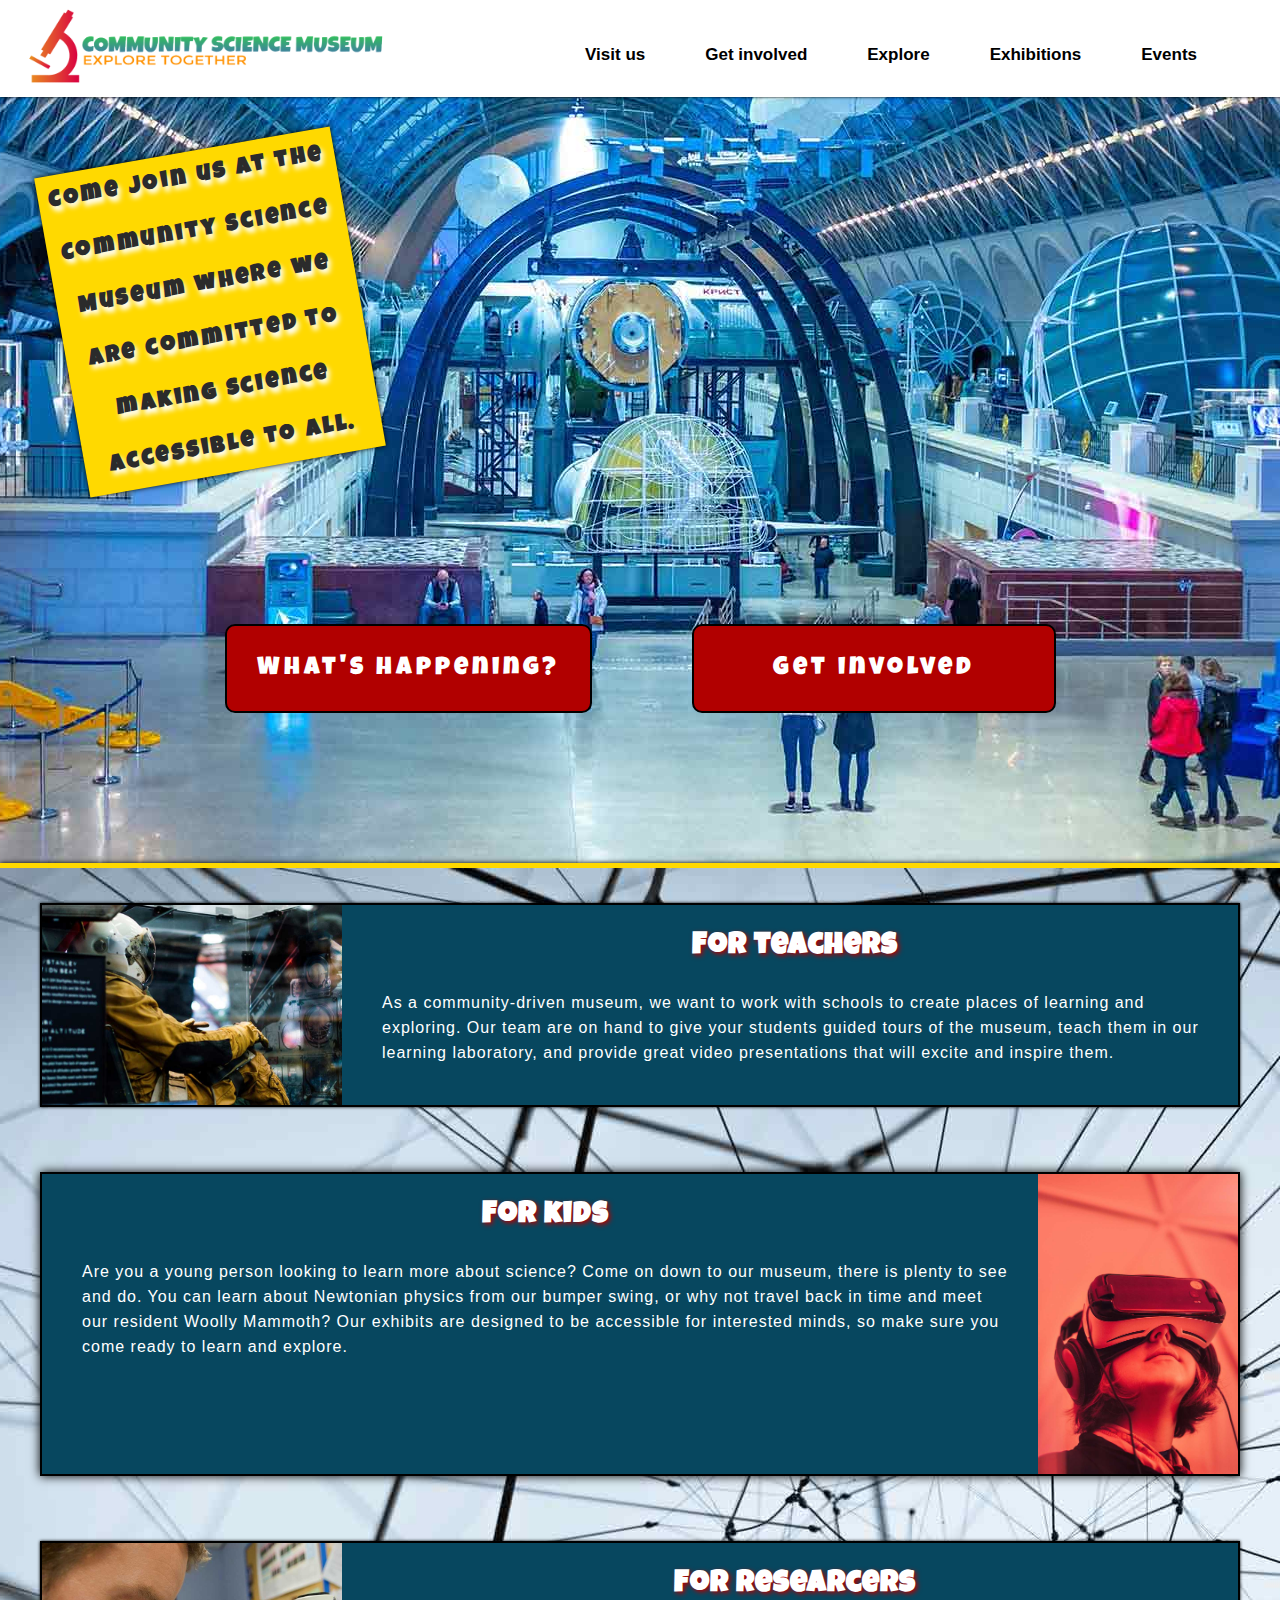
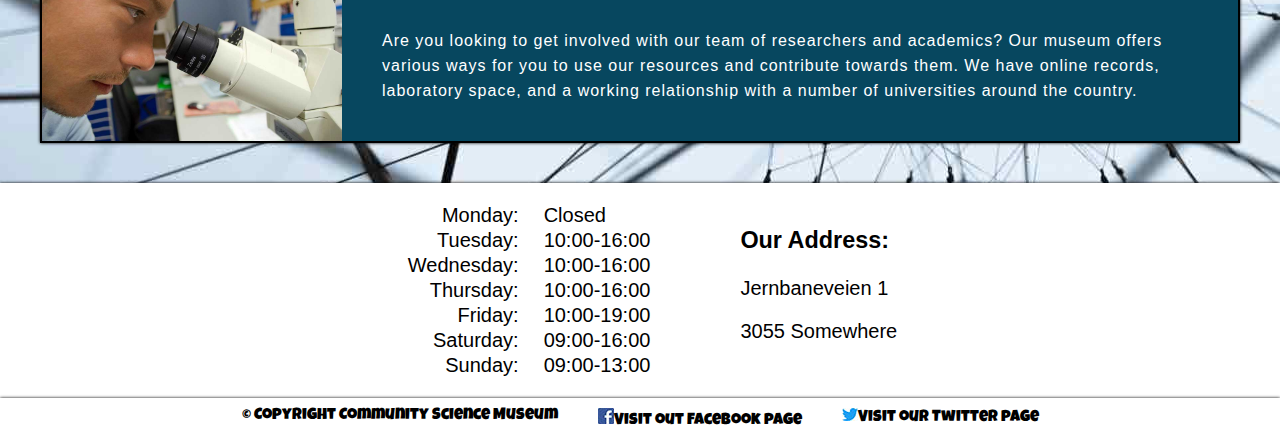
<file: index.html>
<!DOCTYPE html>
<html lang="en">
  <head>
    <meta charset="UTF-8">
    <meta name="description" content="Come join us at the Community Science Museum where we are committed to making science accessible to all.">
    <meta name="viewport" content="width=device-width, initial-scale=1.0">
    <link rel="preconnect" href="https://fonts.googleapis.com">
    <link rel="preconnect" href="https://fonts.gstatic.com" crossorigin>
    <link href="https://fonts.googleapis.com/css2?family=Luckiest+Guy&display=swap" rel="stylesheet">
    <link href="css/style.css" rel="stylesheet">
    <title>Community Science Museum | Home</title>
  </head>
  <body class="indexonly">
    <header>
      <a href="index.html"><img src="images/logo.png" alt="Museum Logo" class="logo"></a>
      <input type="checkbox" id="menu-checkbox">
      <label for="menu-checkbox" class="labelcheck"><img src="images/burger.png" alt="Navigation Menu" class="burgermenu">B</label>
      <nav>
        <ul>
          <li class="line"><a href="events.html" class="nav-button">Events</a></li>
          <li class="line"><a href="exhibitions.html" class="nav-button">Exhibitions</a></li>
          <li class="line"><a href="explore.html" class="nav-button">Explore</a></li>
          <li class="line"><a href="involved.html" class="nav-button">Get involved</a></li>
          <li><a href="visit.html" class="nav-button">Visit us</a></li>
        </ul>
      </nav>
    </header>
    <main>
      <h1 class="h1index">Come join us at the Community Science Museum where we are committed to making science accessible to all.</h1>
      <div class="ctaindex">
        <a href="events.html" class="cta-button">What's happening?</a>
        <a href="involved.html" class="cta-button">Get involved</a>
      </div>
      <div class="indexlinks">
        <a href="explore.html#teacherid" class="indexanchor">
          <div class="indexboxes">
            <img src="images/forteachers.jpg" alt="Astrounaut simulator">
            <div class="indexctatext">
              <h2>For teachers</h2>
              <p>
                As a community-driven museum, we want to work with schools to create places of learning and exploring. Our team are on hand to give your
                students guided tours of the museum, teach them in our learning laboratory, and provide great video presentations that will excite and inspire
                them.
              </p>
            </div>
          </div>
        </a>
        <a href="explore.html#kidsid" class="indexanchor">
          <div class="kids">
            <div class="indexctatext">
              <h2>For kids</h2>
              <p>
                Are you a young person looking to learn more about science? Come on down to our museum, there is plenty to see and do. You can learn about
                Newtonian physics from our bumper swing, or why not travel back in time and meet our resident Woolly Mammoth? Our exhibits are designed to be
                accessible for interested minds, so make sure you come ready to learn and explore.
              </p>
            </div>
            <img src="images/forkids.jpg" alt="Kid experiencing virtual reality">
          </div>
        </a>
        <a href="explore.html#researcherid" class="indexanchor">
          <div class="indexboxes">
            <img src="images/forresearchers.jpg" alt="Man looking through a microscope">
            <div class="indexctatext">
              <h2>For researcers</h2>
              <p>
                Are you looking to get involved with our team of researchers and academics? Our museum offers various ways for you to use our resources and
                contribute towards them. We have online records, laboratory space, and a working relationship with a number of universities around the country.
              </p>
            </div>
          </div>
        </a>
      </div>
    </main>
    <footer>
      <div class="contact">
        <div class="openinghours">
          <ul class="days" title="openinghours">
            <li>Monday:</li>
            <li>Tuesday:</li>
            <li>Wednesday:</li>
            <li>Thursday:</li>
            <li>Friday:</li>
            <li>Saturday:</li>
            <li>Sunday:</li>
          </ul>
          <ul class="hours">
            <li>Closed</li>
            <li>10:00-16:00</li>
            <li>10:00-16:00</li>
            <li>10:00-16:00</li>
            <li>10:00-19:00</li>
            <li>09:00-16:00</li>
            <li>09:00-13:00</li>
          </ul>
        </div>
        <div class="address">
          <h3>Our Address:</h3>
          <p>Jernbaneveien 1</p>
          <p>3055 Somewhere</p>
        </div>
      </div>
      <div class="facetweet">
        &copy; Copyright Community Science Museum
        <a href="http://www.facebook.com" class="footerlink"><img src="/images/facebook-logo.jpg" alt="Facebook logo">Visit out Facebook page</a>
        <a href="http://www.twitter.com" class="footerlink"><img src="/images/twitter-logo.jpg" alt="Twitter logo">Visit our Twitter page</a>
      </div>
    </footer>
  </body>
</html>
</file>
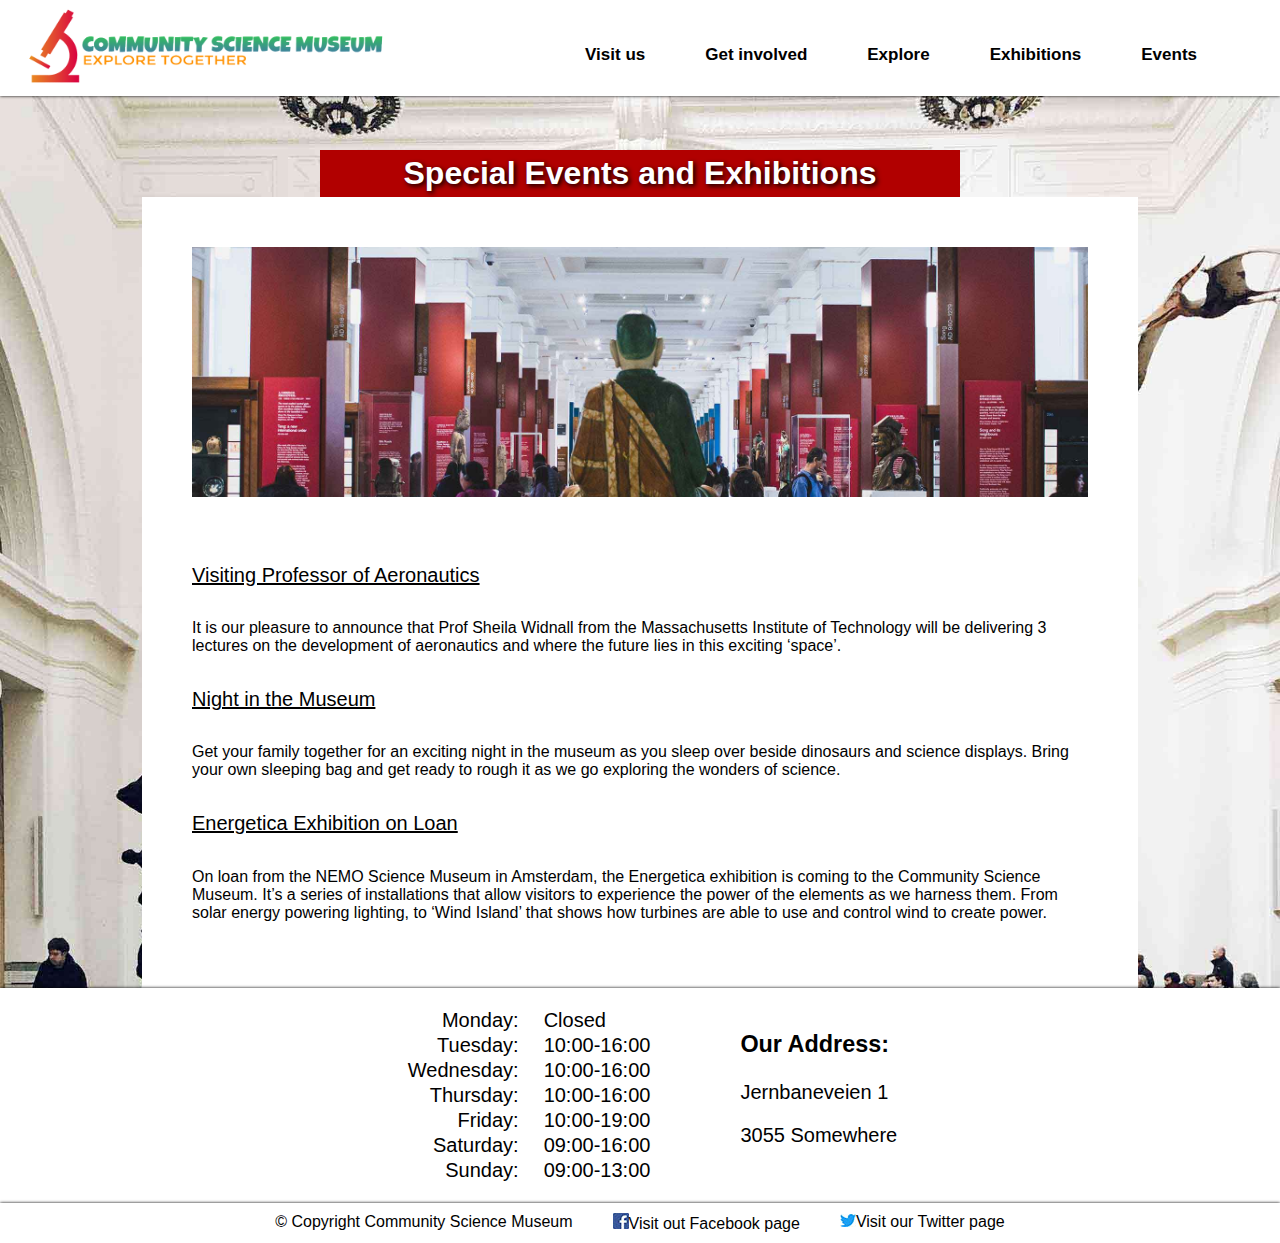
<file: events.html>
<!DOCTYPE html>
<html lang="en">
  <head>
    <meta charset="UTF-8">
    <meta name="description" content="Find events and exhibitions for you at Community Science Museum">
    <meta name="viewport" content="width=device-width, initial-scale=1.0">
    <link rel="preconnect" href="https://fonts.googleapis.com">
    <link rel="preconnect" href="https://fonts.gstatic.com" crossorigin>
    <link href="https://fonts.googleapis.com/css2?family=Bebas+Neue&display=swap" rel="stylesheet">
    <link href="css/style.css" rel="stylesheet">
    <title>Community Science Museum | Events and Exhibitions</title>
  </head>
  <body class="eventsbackground">
    <header>
      <a href="index.html"><img src="images/logo.png" alt="Museum Logo" class="logo"></a>
      <input type="checkbox" id="menu-checkbox">
      <label for="menu-checkbox" class="labelcheck"><img src="images/burger.png" alt="Navigation Menu" class="burgermenu">B</label>
      <nav>
        <ul>
          <li class="line"><a href="events.html" class="nav-button">Events</a></li>
          <li class="line"><a href="exhibitions.html" class="nav-button">Exhibitions</a></li>
          <li class="line"><a href="explore.html" class="nav-button">Explore</a></li>
          <li class="line"><a href="involved.html" class="nav-button">Get involved</a></li>
          <li><a href="visit.html" class="nav-button">Visit us</a></li>
        </ul>
      </nav>
    </header>
    <main>
      <h1 class="h1red">Special Events and Exhibitions</h1>
      <section class="events">
        <img src="/images/events.jpg" alt="Exhibitionroom full of people and a statue">
        <h2>Visiting Professor of Aeronautics</h2>
        <h3>
          It is our pleasure to announce that Prof Sheila Widnall from the Massachusetts Institute of Technology will be delivering 3 lectures on the
          development of aeronautics and where the future lies in this exciting ‘space’.
        </h3>
        <h2>Night in the Museum</h2>
        <h3>
          Get your family together for an exciting night in the museum as you sleep over beside dinosaurs and science displays. Bring your own sleeping bag and
          get ready to rough it as we go exploring the wonders of science.
        </h3>
        <h2>Energetica Exhibition on Loan</h2>
        <h3>
          On loan from the NEMO Science Museum in Amsterdam, the Energetica exhibition is coming to the Community Science Museum. It’s a series of installations
          that allow visitors to experience the power of the elements as we harness them. From solar energy powering lighting, to ‘Wind Island’ that shows how
          turbines are able to use and control wind to create power.
        </h3>
      </section>
    </main>
    <footer>
      <div class="contact">
        <div class="openinghours">
          <ul class="days" title="openinghours">
            <li>Monday:</li>
            <li>Tuesday:</li>
            <li>Wednesday:</li>
            <li>Thursday:</li>
            <li>Friday:</li>
            <li>Saturday:</li>
            <li>Sunday:</li>
          </ul>
          <ul class="hours">
            <li>Closed</li>
            <li>10:00-16:00</li>
            <li>10:00-16:00</li>
            <li>10:00-16:00</li>
            <li>10:00-19:00</li>
            <li>09:00-16:00</li>
            <li>09:00-13:00</li>
          </ul>
        </div>
        <div class="address">
          <h3>Our Address:</h3>
          <p>Jernbaneveien 1</p>
          <p>3055 Somewhere</p>
        </div>
      </div>
      <div class="facetweet">
        &copy; Copyright Community Science Museum
        <a href="http://www.facebook.com" class="footerlink"><img src="/images/facebook-logo.jpg" alt="Facebook logo">Visit out Facebook page</a>
        <a href="http://www.twitter.com" class="footerlink"><img src="/images/twitter-logo.jpg" alt="Twitter logo">Visit our Twitter page</a>
      </div>
    </footer>
  </body>
</html>
</file>
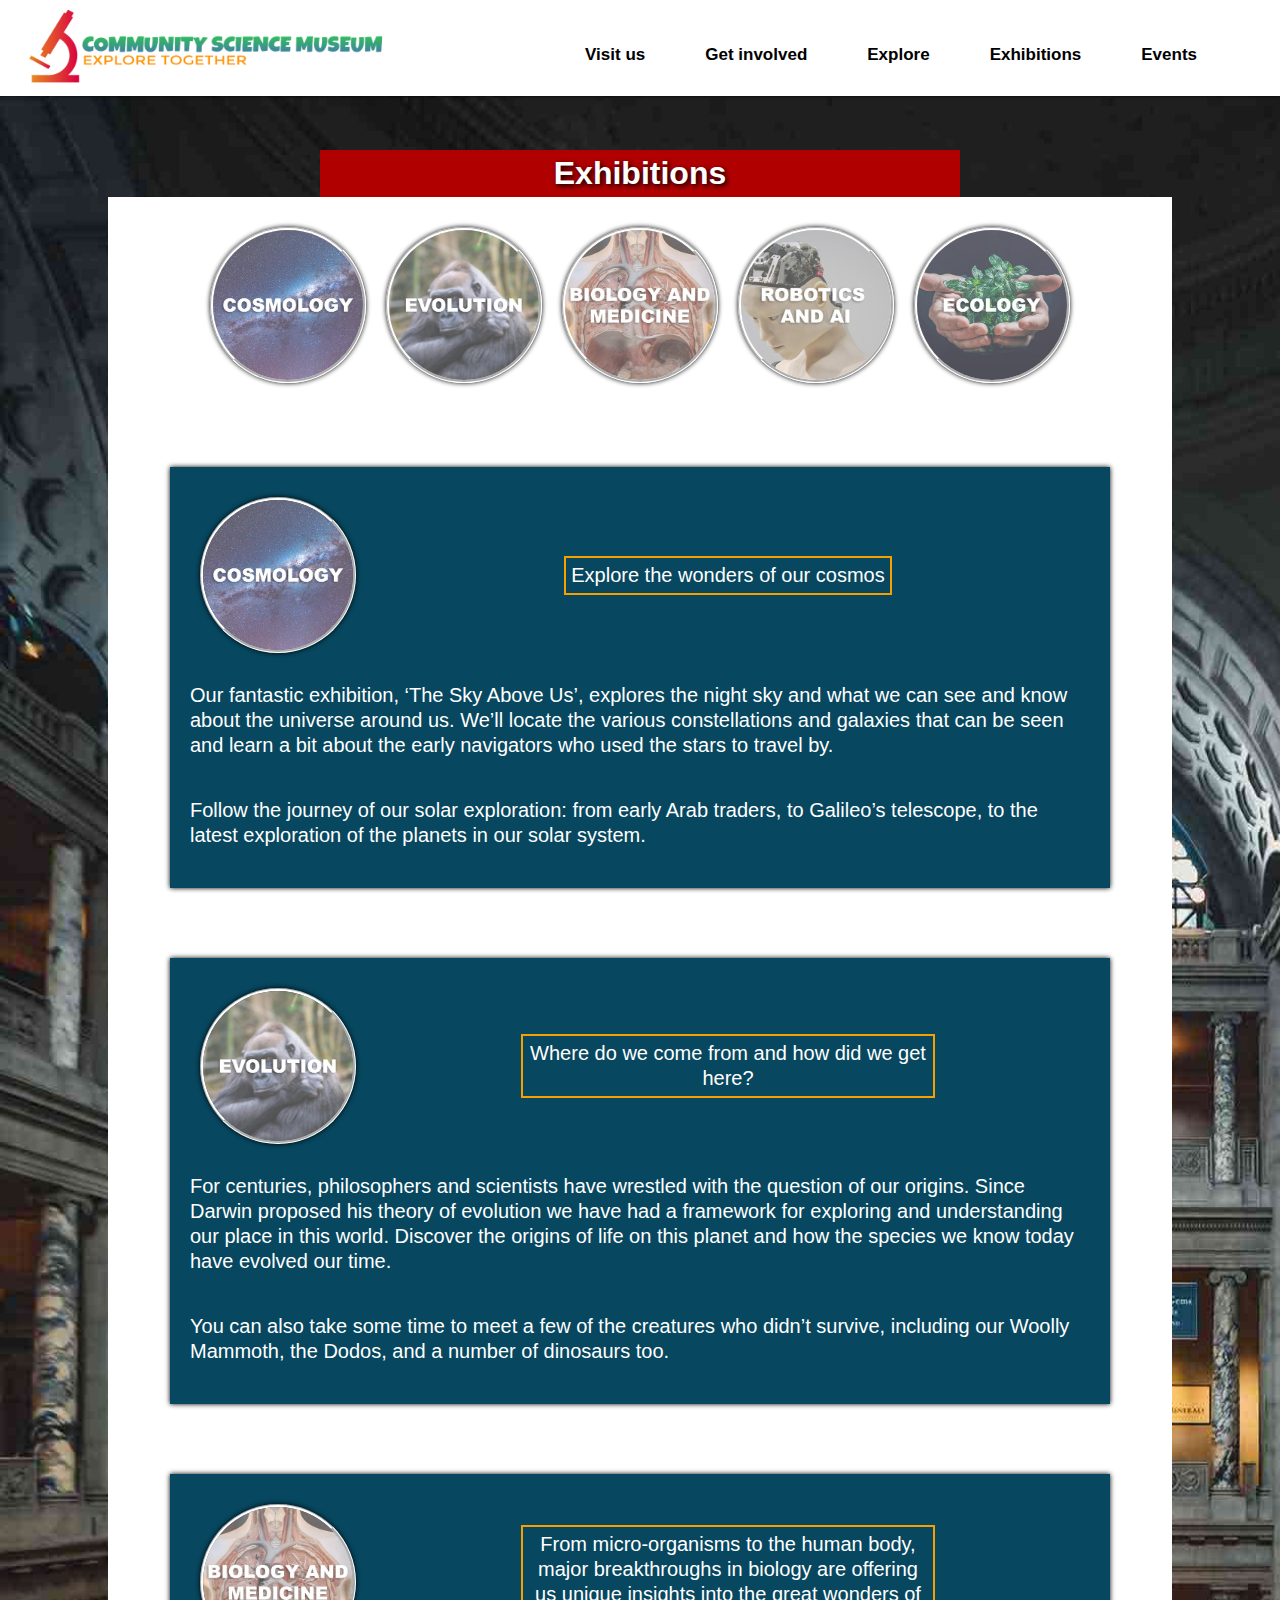
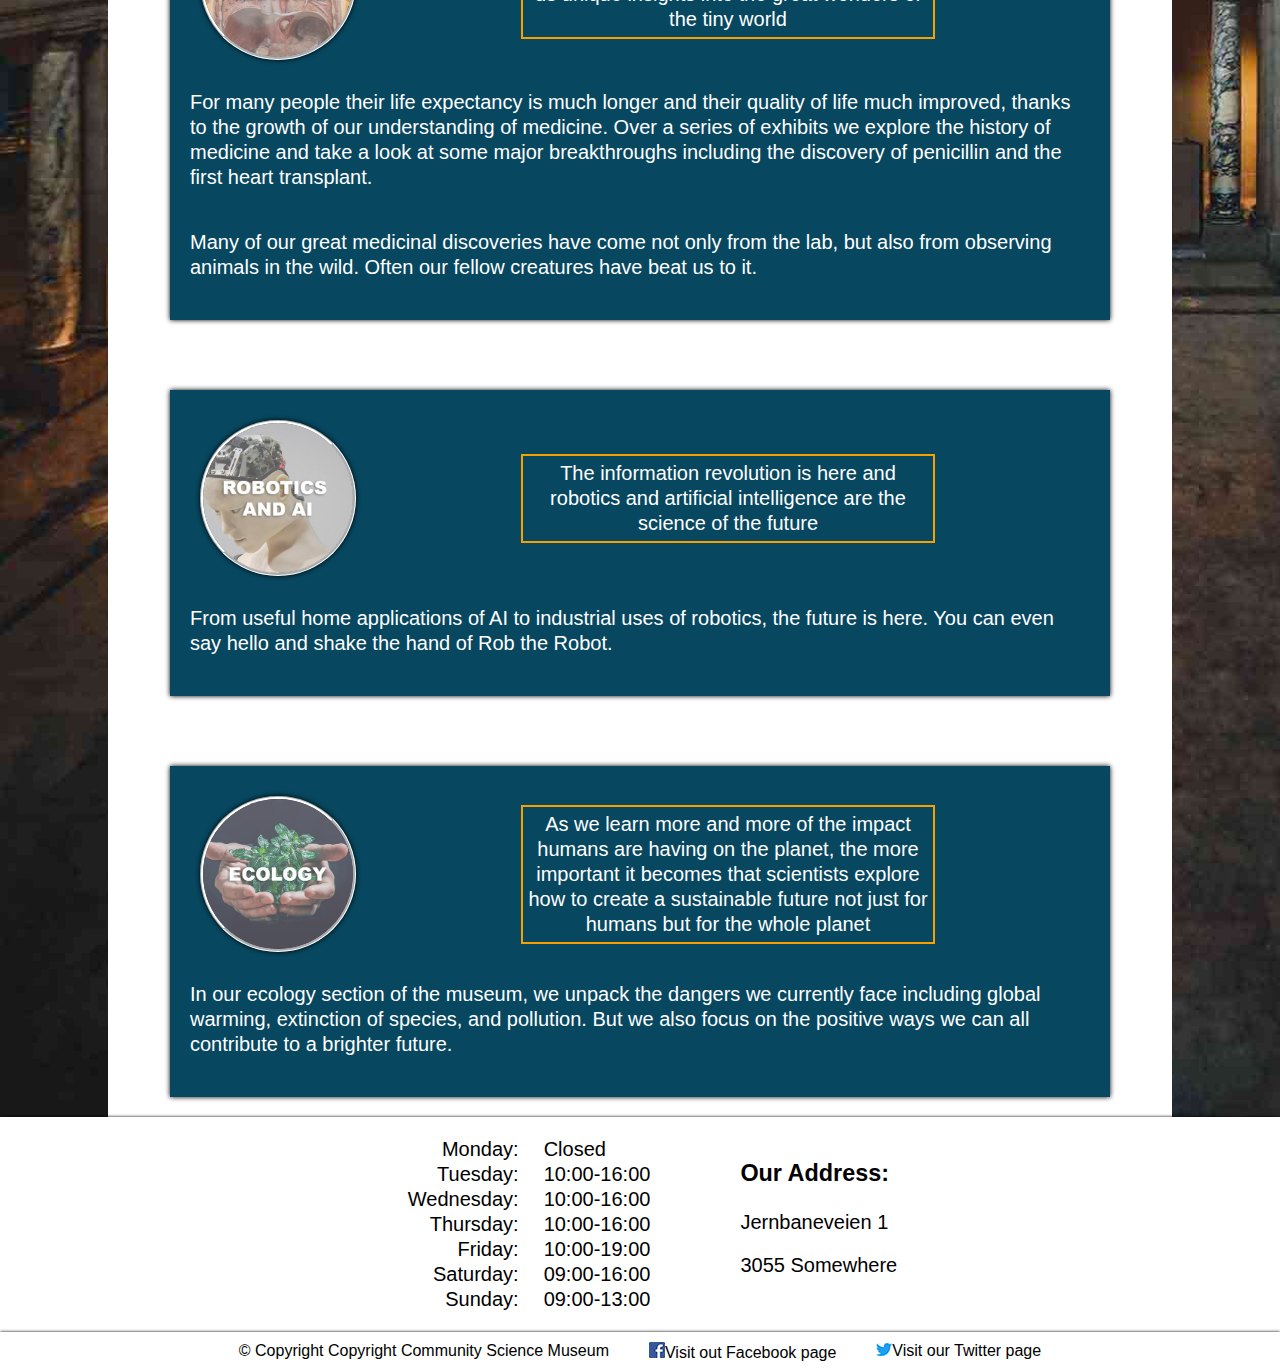
<file: exhibitions.html>
<!DOCTYPE html>
<html lang="en">
  <head>
    <meta charset="UTF-8">
    <meta name="description" content="The Community Science Museum. Explore our options for teachers. Your students will thank you">
    <meta name="viewport" content="width=device-width, initial-scale=1.0">
    <link rel="preconnect" href="https://fonts.googleapis.com">
    <link rel="preconnect" href="https://fonts.gstatic.com" crossorigin>
    <link href="https://fonts.googleapis.com/css2?family=Bebas+Neue&display=swap" rel="stylesheet">
    <link href="css/style.css" rel="stylesheet">
    <title>Community Science Museum | Teachers</title>
  </head>
  <body class="exhibitionbackground">
    <header>
      <a href="index.html"><img src="images/logo.png" alt="Museum Logo" class="logo"></a>
      <input type="checkbox" id="menu-checkbox">
      <label for="menu-checkbox" class="labelcheck"><img src="images/burger.png" alt="Navigation Menu" class="burgermenu">B</label>
      <nav>
        <ul>
          <li class="line"><a href="events.html" class="nav-button">Events</a></li>
          <li class="line"><a href="exhibitions.html" class="nav-button">Exhibitions</a></li>
          <li class="line"><a href="explore.html" class="nav-button">Explore</a></li>
          <li class="line"><a href="involved.html" class="nav-button">Get involved</a></li>
          <li><a href="visit.html" class="nav-button">Visit us</a></li>
        </ul>
      </nav>
    </header>
    <main>
      <h1 class="h1red">Exhibitions</h1>
      <section class="exhibitions">
        <div class="exbuttons">
          <a href="#cosmologyid"><img src="/images/cosmology.jpg" alt="The milky way"></a>
          <a href="#evolutionid"><img src="/images/evolution.jpg" alt="Monkey looking at the camera"></a>
          <a href="#biomedid"><img src="/images/biomed.jpg" alt="Life size human organ doll"></a>
          <a href="#robotid"><img src="/images/roboticsandai.jpg" alt="Humanoid robot head"></a>
          <a href="#ecologyid"><img src="/images/ecology.jpg" alt="Two human hands holding a plant"></a>
        </div>
        <div id="cosmologyid" class="expadding"></div>
        <div class="exhibitionlist">
          <img src="/images/cosmology.jpg" alt="The milky way">
          <h2>Explore the wonders of our cosmos</h2>
          <p>
            Our fantastic exhibition, ‘The Sky Above Us’, explores the night sky and what we can see and know about the universe around us. We’ll locate the
            various constellations and galaxies that can be seen and learn a bit about the early navigators who used the stars to travel by.
          </p>
          <p>
            Follow the journey of our solar exploration: from early Arab traders, to Galileo’s telescope, to the latest exploration of the planets in our solar
            system.
          </p>
        </div>
        <div id="evolutionid" class="expadding"></div>
        <div class="exhibitionlist">
          <img src="/images/evolution.jpg" alt="Monkey looking at the camera">
          <h2>Where do we come from and how did we get here?</h2>
          <p>
            For centuries, philosophers and scientists have wrestled with the question of our origins. Since Darwin proposed his theory of evolution we have had
            a framework for exploring and understanding our place in this world. Discover the origins of life on this planet and how the species we know today
            have evolved our time.
          </p>
          <p>
            You can also take some time to meet a few of the creatures who didn’t survive, including our Woolly Mammoth, the Dodos, and a number of dinosaurs
            too.
          </p>
        </div>
        <div id="biomedid" class="expadding"></div>
        <div class="exhibitionlist">
          <img src="/images/biomed.jpg" alt="Life size human organ doll">
          <h2>
            From micro-organisms to the human body, major breakthroughs in biology are offering us unique insights into the great wonders of the tiny world
          </h2>
          <p>
            For many people their life expectancy is much longer and their quality of life much improved, thanks to the growth of our understanding of medicine.
            Over a series of exhibits we explore the history of medicine and take a look at some major breakthroughs including the discovery of penicillin and
            the first heart transplant.
          </p>
          <p>
            Many of our great medicinal discoveries have come not only from the lab, but also from observing animals in the wild. Often our fellow creatures
            have beat us to it.
          </p>
        </div>
        <div id="robotid" class="expadding"></div>
        <div class="exhibitionlist">
          <img src="/images/roboticsandai.jpg" alt="Humanoid robot head">
          <h2 class="extitle">The information revolution is here and robotics and artificial intelligence are the science of the future</h2>
          <p>
            From useful home applications of AI to industrial uses of robotics, the future is here. You can even say hello and shake the hand of Rob the Robot.
          </p>
        </div>
        <div id="ecologyid" class="expadding"></div>
        <div class="exhibitionlist">
          <img src="/images/ecology.jpg" alt="Two human hands holding a plant">
          <h2 class="extitle">
            As we learn more and more of the impact humans are having on the planet, the more important it becomes that scientists explore how to create a
            sustainable future not just for humans but for the whole planet
          </h2>
          <p>
            In our ecology section of the museum, we unpack the dangers we currently face including global warming, extinction of species, and pollution. But we
            also focus on the positive ways we can all contribute to a brighter future.
          </p>
        </div>
      </section>
    </main>
    <footer>
      <div class="contact">
        <div class="openinghours">
          <ul class="days" title="openinghours">
            <li>Monday:</li>
            <li>Tuesday:</li>
            <li>Wednesday:</li>
            <li>Thursday:</li>
            <li>Friday:</li>
            <li>Saturday:</li>
            <li>Sunday:</li>
          </ul>
          <ul class="hours">
            <li>Closed</li>
            <li>10:00-16:00</li>
            <li>10:00-16:00</li>
            <li>10:00-16:00</li>
            <li>10:00-19:00</li>
            <li>09:00-16:00</li>
            <li>09:00-13:00</li>
          </ul>
        </div>
        <div class="address">
          <h3>Our Address:</h3>
          <p>Jernbaneveien 1</p>
          <p>3055 Somewhere</p>
        </div>
      </div>
      <div class="facetweet">
        &copy; Copyright Copyright Community Science Museum
        <a href="http://www.facebook.com" class="footerlink"><img src="/images/facebook-logo.jpg" alt="Facebook logo">Visit out Facebook page</a>
        <a href="http://www.twitter.com" class="footerlink"><img src="/images/twitter-logo.jpg" alt="Twitter logo">Visit our Twitter page</a>
      </div>
    </footer>
  </body>
</html>
</file>
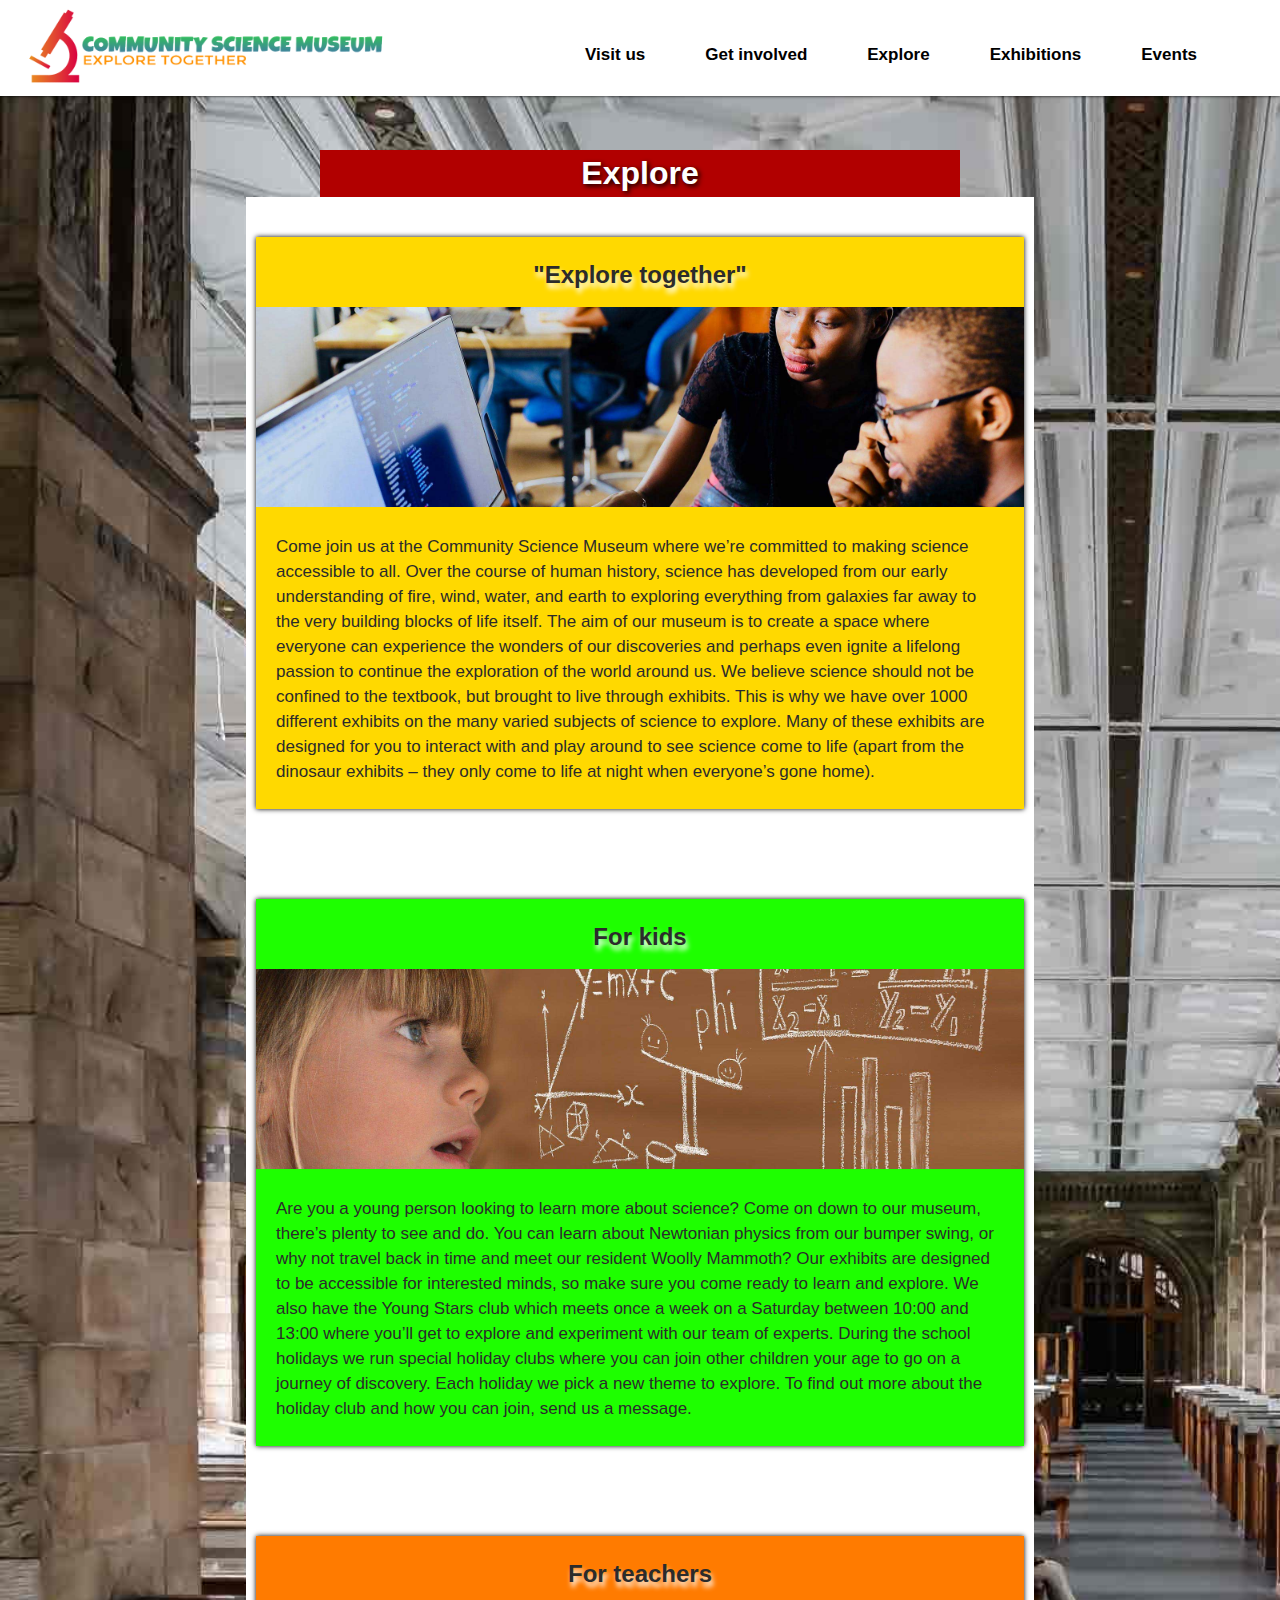
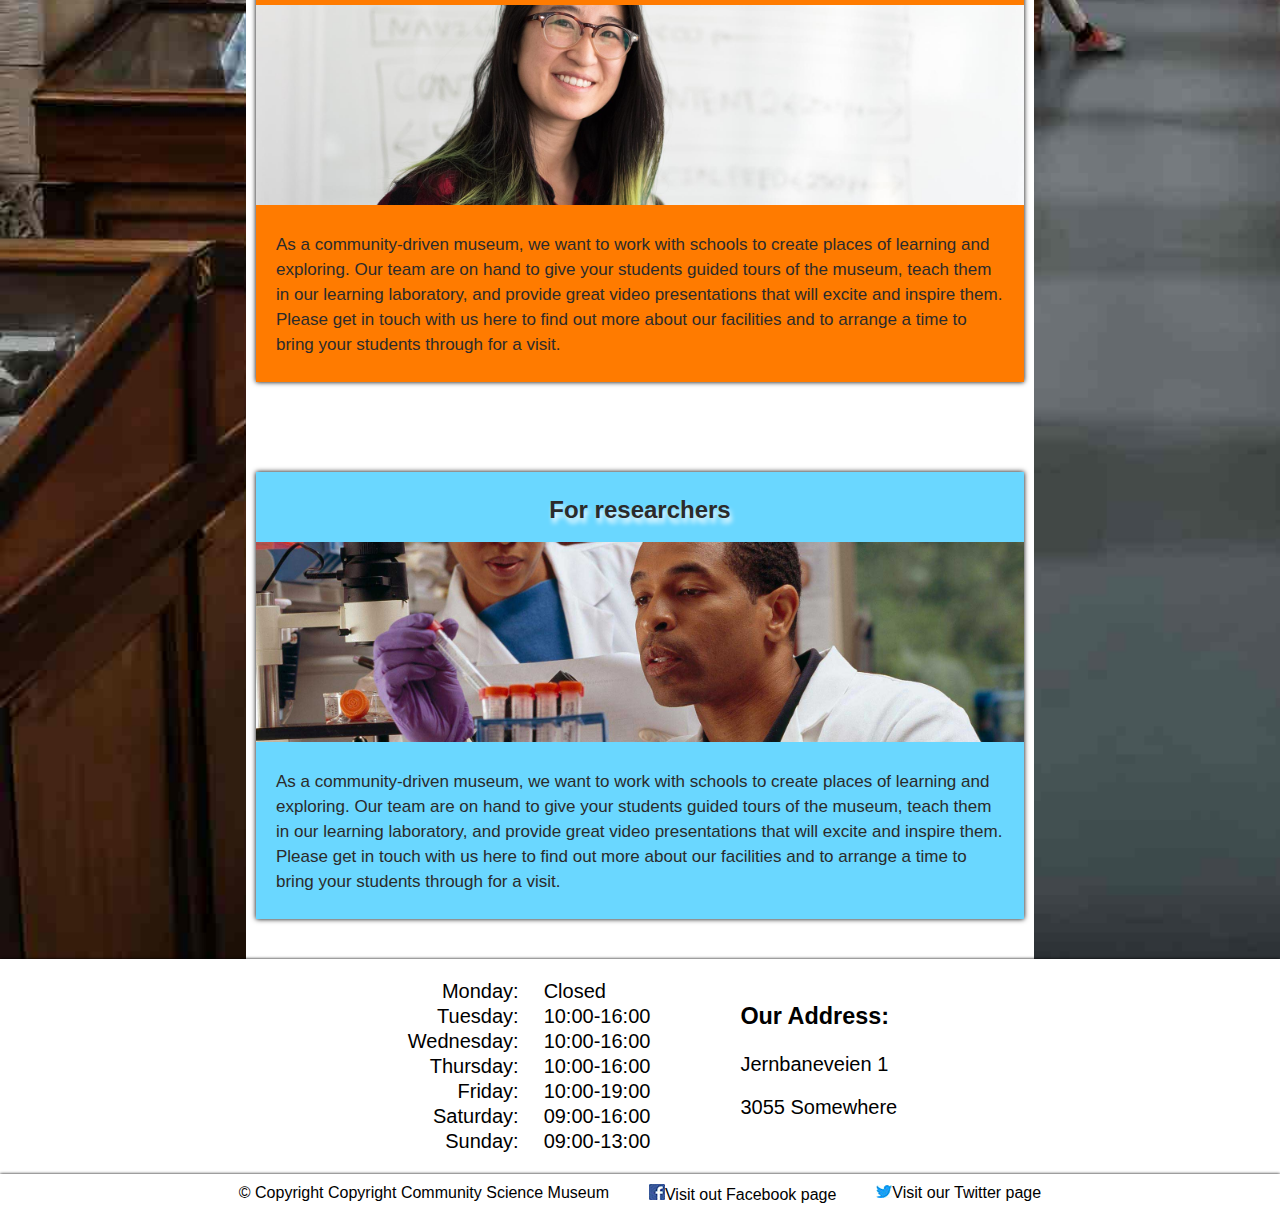
<file: explore.html>
<!DOCTYPE html>
<html lang="en">
  <head>
    <meta charset="UTF-8">
    <meta name="description" content="Our museum has explorable science for children, teachers and researchers">
    <meta name="viewport" content="width=device-width, initial-scale=1.0">
    <link rel="preconnect" href="https://fonts.googleapis.com">
    <link rel="preconnect" href="https://fonts.gstatic.com" crossorigin>
    <link href="https://fonts.googleapis.com/css2?family=Bebas+Neue&display=swap" rel="stylesheet">
    <link href="css/style.css" rel="stylesheet">
    <title>Community Science Museum | Explore Science</title>
  </head>
  <body class="explorebackground">
    <header>
      <a href="index.html"><img src="images/logo.png" alt="Museum Logo" class="logo"></a>
      <input type="checkbox" id="menu-checkbox">
      <label for="menu-checkbox" class="labelcheck"><img src="images/burger.png" alt="Navigation Menu" class="burgermenu">B</label>
      <nav>
        <ul>
          <li class="line"><a href="events.html" class="nav-button">Events</a></li>
          <li class="line"><a href="exhibitions.html" class="nav-button">Exhibitions</a></li>
          <li class="line"><a href="explore.html" class="nav-button">Explore</a></li>
          <li class="line"><a href="involved.html" class="nav-button">Get involved</a></li>
          <li><a href="visit.html" class="nav-button">Visit us</a></li>
        </ul>
      </nav>
    </header>
    <main>
      <h1 class="h1red">Explore</h1>
      <section class="explore">
        <div class="exploretogether">
          <h2>"Explore together"</h2>
          <img src="/images/exploretogether.jpg" alt="Two people working together on a computer">
          <h3>
            Come join us at the Community Science Museum where we’re committed to making science accessible to all. Over the course of human history, science
            has developed from our early understanding of fire, wind, water, and earth to exploring everything from galaxies far away to the very building
            blocks of life itself. The aim of our museum is to create a space where everyone can experience the wonders of our discoveries and perhaps even
            ignite a lifelong passion to continue the exploration of the world around us. We believe science should not be confined to the textbook, but brought
            to live through exhibits. This is why we have over 1000 different exhibits on the many varied subjects of science to explore. Many of these exhibits
            are designed for you to interact with and play around to see science come to life (apart from the dinosaur exhibits – they only come to life at
            night when everyone’s gone home).
          </h3>
        </div>
        <div id="kidsid"></div>
        <div class="kidsexplore">
          <h2>For kids</h2>
          <img src="/images/kidsexplore.jpg" alt="Kid looking at scienceboard">
          <h3>
            Are you a young person looking to learn more about science? Come on down to our museum, there’s plenty to see and do. You can learn about Newtonian
            physics from our bumper swing, or why not travel back in time and meet our resident Woolly Mammoth? Our exhibits are designed to be accessible for
            interested minds, so make sure you come ready to learn and explore. We also have the Young Stars club which meets once a week on a Saturday between
            10:00 and 13:00 where you’ll get to explore and experiment with our team of experts. During the school holidays we run special holiday clubs where
            you can join other children your age to go on a journey of discovery. Each holiday we pick a new theme to explore. To find out more about the
            holiday club and how you can join, send us a message.
          </h3>
        </div>
        <div id="teacherid"></div>
        <div class="teachersexplore">
          <h2>For teachers</h2>
          <img src="/images/teachersexplore.jpg" alt="Teacher in a classroom">
          <h3>
            As a community-driven museum, we want to work with schools to create places of learning and exploring. Our team are on hand to give your students
            guided tours of the museum, teach them in our learning laboratory, and provide great video presentations that will excite and inspire them. Please
            get in touch with us here to find out more about our facilities and to arrange a time to bring your students through for a visit.
          </h3>
        </div>
        <div id="researcherid"></div>
        <div class="researchersexplore">
          <h2>For researchers</h2>
          <img src="/images/researchersexplore.jpg" alt="Two researchers checking test tubes">
          <h3>
            As a community-driven museum, we want to work with schools to create places of learning and exploring. Our team are on hand to give your students
            guided tours of the museum, teach them in our learning laboratory, and provide great video presentations that will excite and inspire them. Please
            get in touch with us here to find out more about our facilities and to arrange a time to bring your students through for a visit.
          </h3>
        </div>
      </section>
    </main>
    <footer>
      <div class="contact">
        <div class="openinghours">
          <ul class="days" title="openinghours">
            <li>Monday:</li>
            <li>Tuesday:</li>
            <li>Wednesday:</li>
            <li>Thursday:</li>
            <li>Friday:</li>
            <li>Saturday:</li>
            <li>Sunday:</li>
          </ul>
          <ul class="hours">
            <li>Closed</li>
            <li>10:00-16:00</li>
            <li>10:00-16:00</li>
            <li>10:00-16:00</li>
            <li>10:00-19:00</li>
            <li>09:00-16:00</li>
            <li>09:00-13:00</li>
          </ul>
        </div>
        <div class="address">
          <h3>Our Address:</h3>
          <p>Jernbaneveien 1</p>
          <p>3055 Somewhere</p>
        </div>
      </div>
      <div class="facetweet">
        &copy; Copyright Copyright Community Science Museum
        <a href="http://www.facebook.com" class="footerlink"><img src="/images/facebook-logo.jpg" alt="Facebook logo">Visit out Facebook page</a>
        <a href="http://www.twitter.com" class="footerlink"><img src="/images/twitter-logo.jpg" alt="Twitter logo">Visit our Twitter page</a>
      </div>
    </footer>
  </body>
</html>
</file>
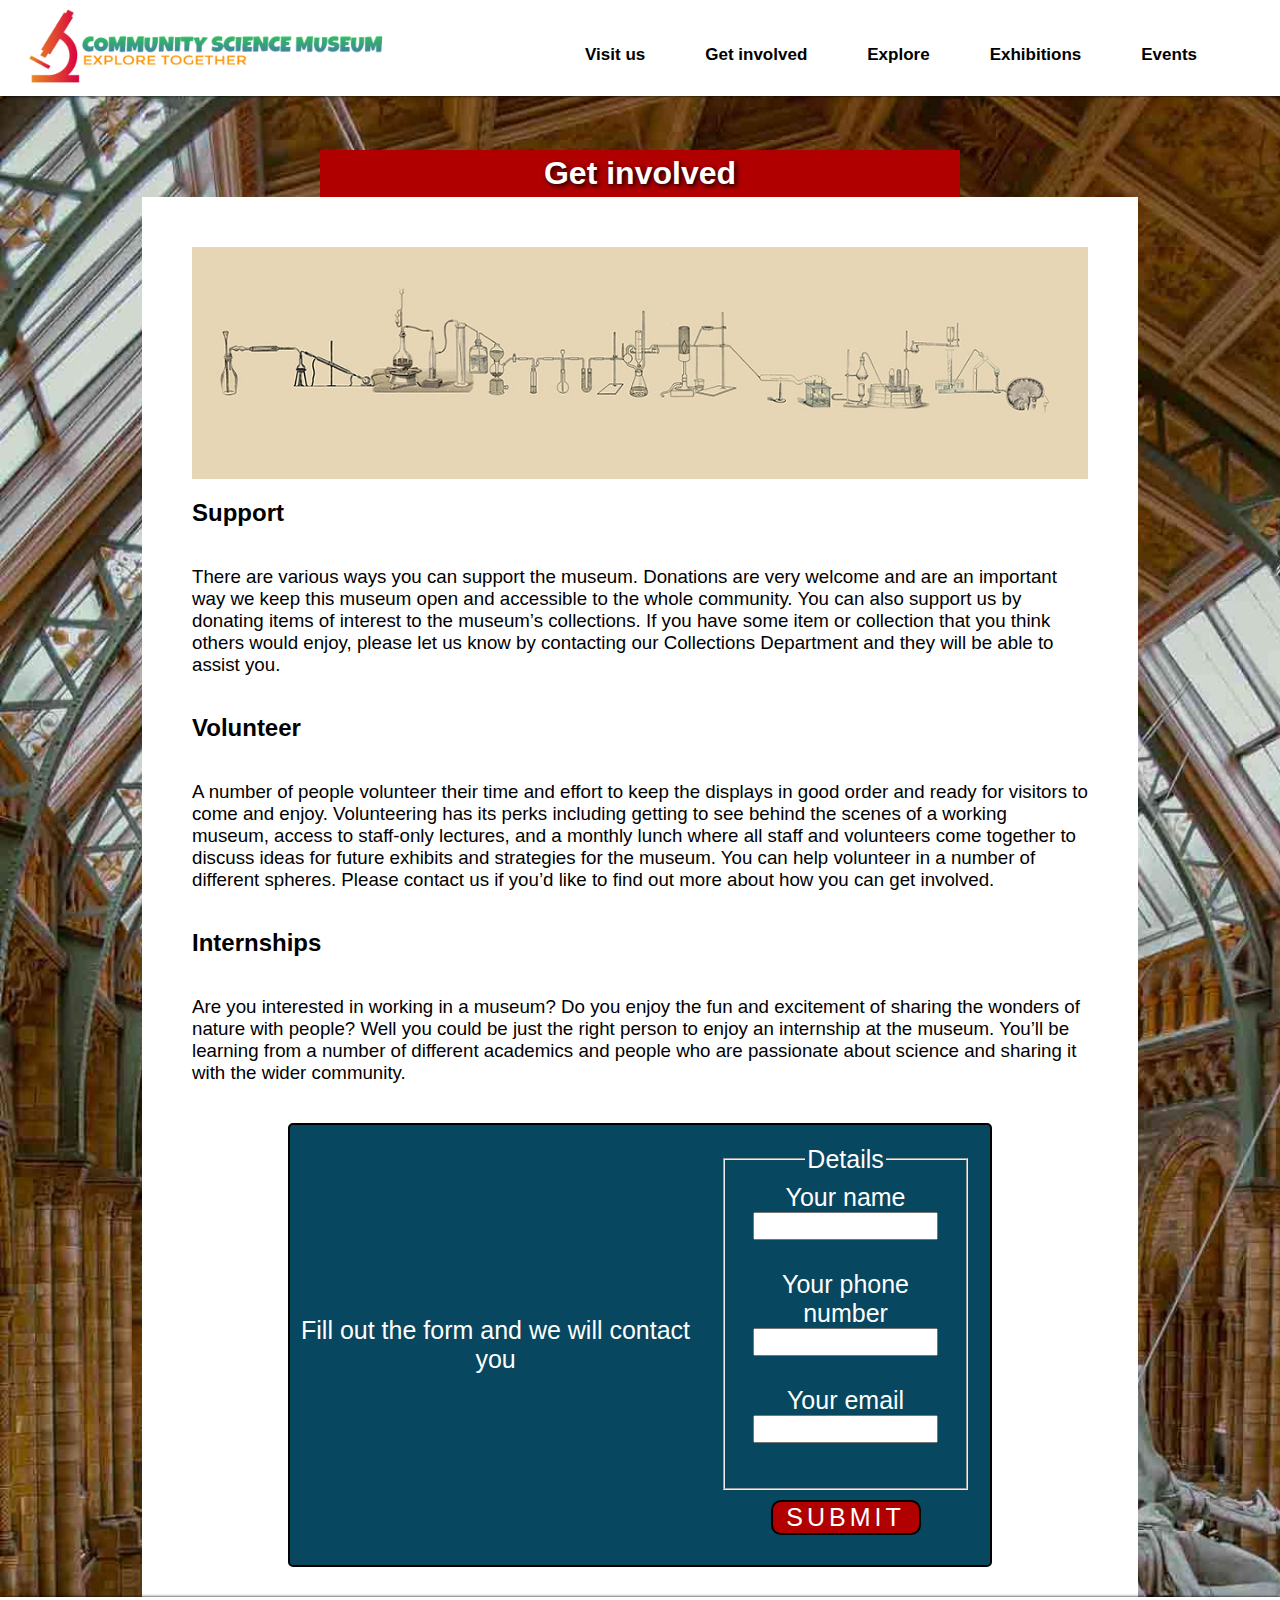
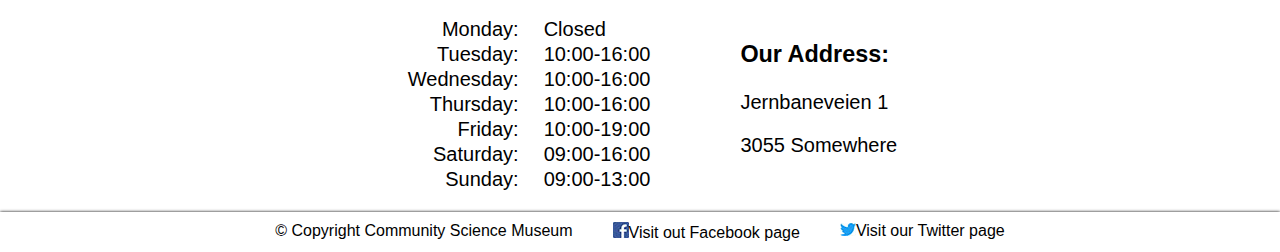
<file: involved.html>
<!DOCTYPE html>
<html lang="en">
  <head>
    <meta charset="UTF-8">
    <meta name="description" content="Want to suppport us? Want to do volunteer work? Or are you interested in an internship?">
    <meta name="viewport" content="width=device-width, initial-scale=1.0">
    <link rel="preconnect" href="https://fonts.googleapis.com">
    <link rel="preconnect" href="https://fonts.gstatic.com" crossorigin>
    <link href="https://fonts.googleapis.com/css2?family=Bebas+Neue&display=swap" rel="stylesheet">
    <link href="css/style.css" rel="stylesheet">
    <title>Community Science Museum | Get involved</title>
  </head>
  <body class="involvedbackground">
    <header>
      <a href="index.html"><img src="images/logo.png" alt="Museum Logo" class="logo"></a>
      <input type="checkbox" id="menu-checkbox">
      <label for="menu-checkbox" class="labelcheck"><img src="images/burger.png" alt="Navigation Menu" class="burgermenu">B</label>
      <nav>
        <ul>
          <li class="line"><a href="events.html" class="nav-button">Events</a></li>
          <li class="line"><a href="exhibitions.html" class="nav-button">Exhibitions</a></li>
          <li class="line"><a href="explore.html" class="nav-button">Explore</a></li>
          <li class="line"><a href="involved.html" class="nav-button">Get involved</a></li>
          <li><a href="visit.html" class="nav-button">Visit us</a></li>
        </ul>
      </nav>
    </header>
    <main>
      <h1 class="h1red">Get involved</h1>
      <section class="getinvolved">
        <img src="/images/involved.jpg" alt="Science Rube Goldberg machine">
        <h2>Support</h2>
        <h3>
          There are various ways you can support the museum. Donations are very welcome and are an important way we keep this museum open and accessible to the
          whole community. You can also support us by donating items of interest to the museum’s collections. If you have some item or collection that you think
          others would enjoy, please let us know by contacting our Collections Department and they will be able to assist you.
        </h3>
        <h2>Volunteer</h2>
        <h3>
          A number of people volunteer their time and effort to keep the displays in good order and ready for visitors to come and enjoy. Volunteering has its
          perks including getting to see behind the scenes of a working museum, access to staff-only lectures, and a monthly lunch where all staff and
          volunteers come together to discuss ideas for future exhibits and strategies for the museum. You can help volunteer in a number of different spheres.
          Please contact us if you’d like to find out more about how you can get involved.
        </h3>
        <h2>Internships</h2>
        <h3>
          Are you interested in working in a museum? Do you enjoy the fun and excitement of sharing the wonders of nature with people? Well you could be just
          the right person to enjoy an internship at the museum. You’ll be learning from a number of different academics and people who are passionate about
          science and sharing it with the wider community.
        </h3>
        <div class="contactform">
          <h2>Fill out the form and we will contact you</h2>
          <form action="form-success.php" method="GET">
            <fieldset>
              <legend>Details</legend>
              <label for="name">Your name</label>
              <input type="text" name="name" id="name" class="form__input" required>
              <label for="phone">Your phone number</label>
              <input type="tel" name="phone" id="phone" class="form__input">
              <label for="email">Your email</label>
              <input type="email" name="email" id="email" class="form__input" required>
            </fieldset>
            <input type="submit" value="SUBMIT" class="submit">
          </form>
        </div>
      </section>
    </main>
    <footer>
      <div class="contact">
        <div class="openinghours">
          <ul class="days" title="openinghours">
            <li>Monday:</li>
            <li>Tuesday:</li>
            <li>Wednesday:</li>
            <li>Thursday:</li>
            <li>Friday:</li>
            <li>Saturday:</li>
            <li>Sunday:</li>
          </ul>
          <ul class="hours">
            <li>Closed</li>
            <li>10:00-16:00</li>
            <li>10:00-16:00</li>
            <li>10:00-16:00</li>
            <li>10:00-19:00</li>
            <li>09:00-16:00</li>
            <li>09:00-13:00</li>
          </ul>
        </div>
        <div class="address">
          <h3>Our Address:</h3>
          <p>Jernbaneveien 1</p>
          <p>3055 Somewhere</p>
        </div>
      </div>
      <div class="facetweet">
        &copy; Copyright Community Science Museum
        <a href="http://www.facebook.com" class="footerlink"><img src="/images/facebook-logo.jpg" alt="Facebook logo">Visit out Facebook page</a>
        <a href="http://www.twitter.com" class="footerlink"><img src="/images/twitter-logo.jpg" alt="Twitter logo">Visit our Twitter page</a>
      </div>
    </footer>
  </body>
</html>
</file>
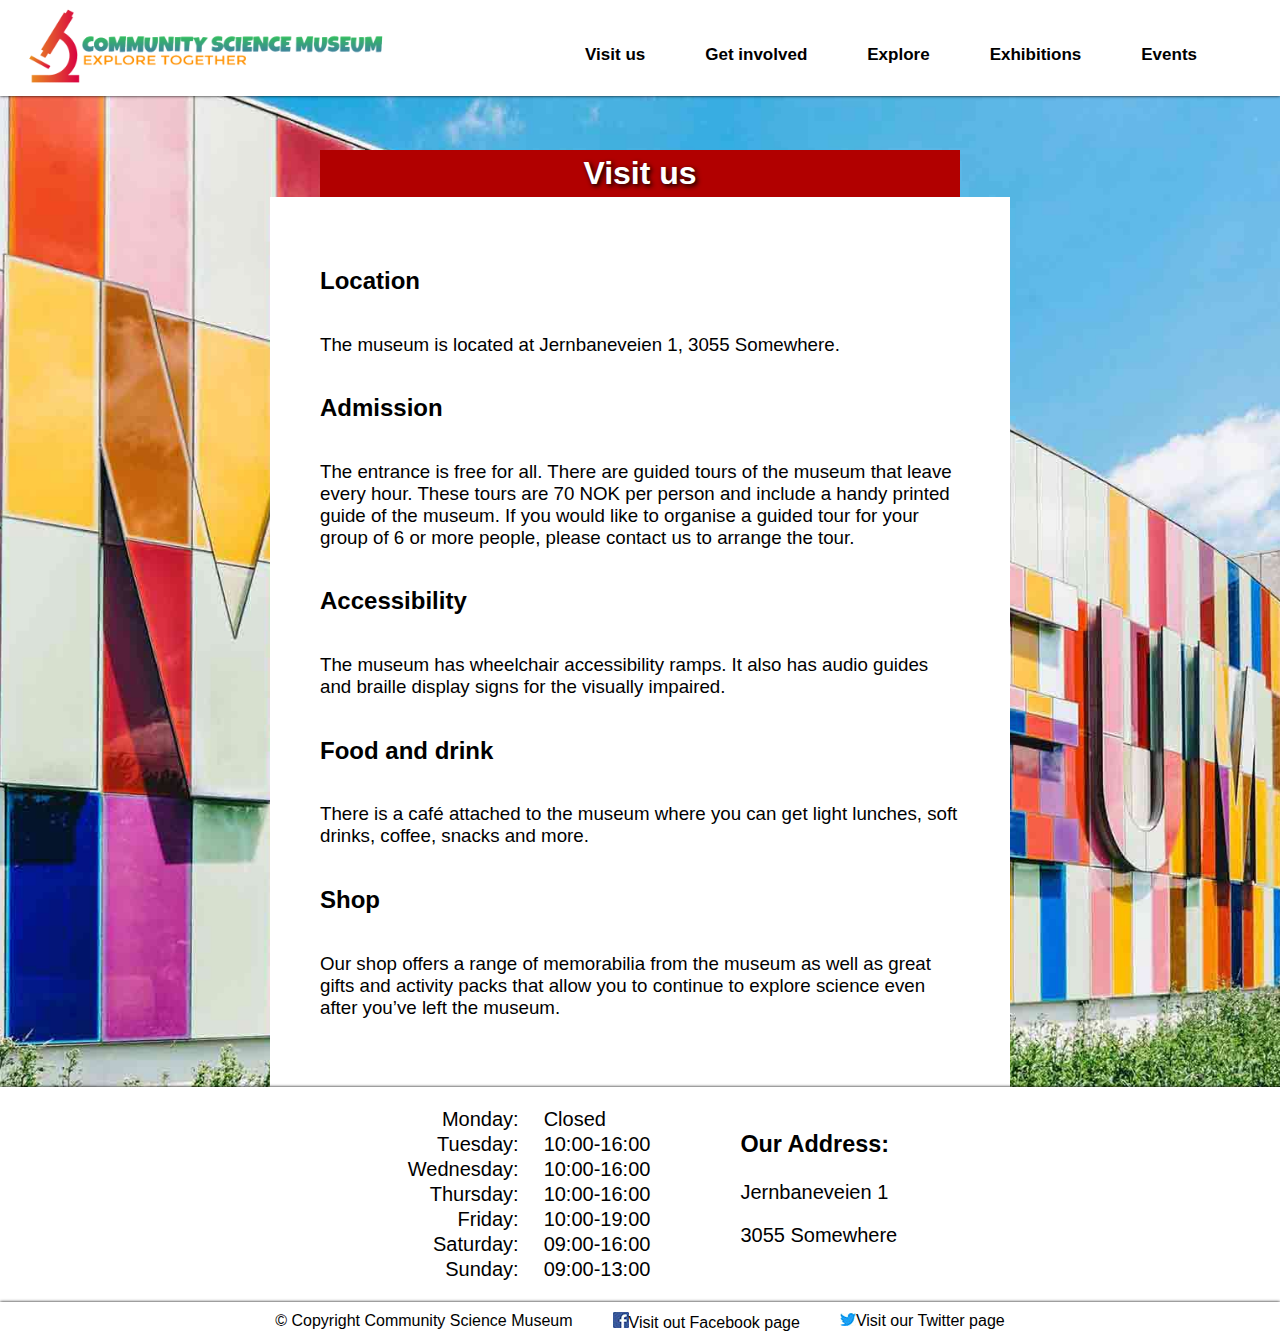
<file: visit.html>
<!DOCTYPE html>
<html lang="en">
  <head>
    <meta charset="UTF-8">
    <meta name="description" content="The Community Science Museum is open to all. Find our opening hours here">
    <meta name="viewport" content="width=device-width, initial-scale=1.0">
    <link rel="preconnect" href="https://fonts.googleapis.com">
    <link rel="preconnect" href="https://fonts.gstatic.com" crossorigin>
    <link href="https://fonts.googleapis.com/css2?family=Luckiest+Guy&display=swap" rel="stylesheet">
    <link href="css/style.css" rel="stylesheet">
    <title>Community Science Museum | Visit us</title>
  </head>
  <body class="visitbackground">
    <header>
      <a href="index.html"><img src="images/logo.png" alt="Museum Logo" class="logo"></a>
      <input type="checkbox" id="menu-checkbox">
      <label for="menu-checkbox" class="labelcheck"><img src="images/burger.png" alt="Navigation Menu" class="burgermenu">B</label>
      <nav>
        <ul>
          <li class="line"><a href="events.html" class="nav-button">Events</a></li>
          <li class="line"><a href="exhibitions.html" class="nav-button">Exhibitions</a></li>
          <li class="line"><a href="explore.html" class="nav-button">Explore</a></li>
          <li class="line"><a href="involved.html" class="nav-button">Get involved</a></li>
          <li><a href="visit.html" class="nav-button">Visit us</a></li>
        </ul>
      </nav>
    </header>
    <main>
      <h1 class="h1red">Visit us</h1>
      <div class="visitus">
        <h2>Location</h2>
        <h3>The museum is located at Jernbaneveien 1, 3055 Somewhere.</h3>
        <h2>Admission</h2>
        <h3>
          The entrance is free for all. There are guided tours of the museum that leave every hour. These tours are 70 NOK per person and include a handy
          printed guide of the museum. If you would like to organise a guided tour for your group of 6 or more people, please contact us to arrange the tour.
        </h3>
        <h2>Accessibility</h2>
        <h3>The museum has wheelchair accessibility ramps. It also has audio guides and braille display signs for the visually impaired.</h3>
        <h2>Food and drink</h2>
        <h3>There is a café attached to the museum where you can get light lunches, soft drinks, coffee, snacks and more.</h3>
        <h2>Shop</h2>
        <h3>
          Our shop offers a range of memorabilia from the museum as well as great gifts and activity packs that allow you to continue to explore science even
          after you’ve left the museum.
        </h3>
      </div>
    </main>
    <footer>
      <div class="contact">
        <div class="openinghours">
          <ul class="days" title="openinghours">
            <li>Monday:</li>
            <li>Tuesday:</li>
            <li>Wednesday:</li>
            <li>Thursday:</li>
            <li>Friday:</li>
            <li>Saturday:</li>
            <li>Sunday:</li>
          </ul>
          <ul class="hours">
            <li>Closed</li>
            <li>10:00-16:00</li>
            <li>10:00-16:00</li>
            <li>10:00-16:00</li>
            <li>10:00-19:00</li>
            <li>09:00-16:00</li>
            <li>09:00-13:00</li>
          </ul>
        </div>
        <div class="address">
          <h3>Our Address:</h3>
          <p>Jernbaneveien 1</p>
          <p>3055 Somewhere</p>
        </div>
      </div>

      <div class="facetweet">
        &copy; Copyright Community Science Museum
        <a href="http://www.facebook.com" class="footerlink"><img src="/images/facebook-logo.jpg" alt="Facebook logo">Visit out Facebook page</a>
        <a href="http://www.twitter.com" class="footerlink"><img src="/images/twitter-logo.jpg" alt="Twitter logo">Visit our Twitter page</a>
      </div>
    </footer>
  </body>
</html>
</file>
<file: css/style.css>
/* General CSS */
/* same on all pages */

body {
  font-family: "Roboto", sans-serif;
  margin: 0 0 0 0;
}

main {
  margin-top: 150px;
}

#menu-checkbox:checked ~ nav {
  display: block;
}

#menu-checkbox {
  display: none;
}

header {
  background-color: #ffffff;
  box-shadow: 0px 0px 3px 0px black;
  left: 0px;
  top: 0px;
  right: 0px;
  padding: 6px;
  position: fixed;
  z-index: 1;
}

.burgermenu {
  float: right;
  margin-top: 20px;
  visibility: visible;
}

.labelcheck {
  visibility: hidden;
}

.logo {
  width: 250px;
}

nav {
  position: absolute;
  display: none;
  left: 0px;
  right: 0px;
  background-color: #ffffff;
  border-radius: 3px;
  width: 100%;
  margin-top: 16px;
  min-width: 360px;
  line-height: 50px;
  font-family: "Roboto", sans-serif;
  font-weight: bold;
  font-size: 17px;
  box-shadow: 0px 0px 3px 0px black;
  text-align: center;
}

nav li {
  display: block;
  position: relative;
  right: 17px;
}

.nav-button:hover {
  color: #52bdeb;
  text-decoration: underline;
}

.nav-button {
  text-decoration: none;
  color: black;
}

.line:after {
  content: "";
  display: block;
  height: 1px;
  width: 40%;
  margin: 10px;
  margin: auto;
  background: #000000;
}

h3,
h4,
h2 {
  font-family: "Roboto", sans-serif;
}

.h1red {
  color: #ffffff;
  text-align: center;
  background-color: #b10000;
  display: block;
  margin: auto;
  text-shadow: 2px 2px 5px #000000;
  width: 50%;
  padding-top: 5px;
  padding-bottom: 5px;
}

.facetweet {
  background-color: #ffffff;
  border: #000000;
  box-shadow: 0px 0px 3px 0px black;
  padding-top: 10px;
  padding-bottom: 10px;
  color: #000000;
  display: flex;
  justify-content: center;
  text-align: center;
}

.footerlink {
  text-decoration: none;
  color: #000000;
  margin-left: 40px;
}

footer .contact {
  box-shadow: 0px 0px 3px 0px black;
}

footer ul {
  list-style-type: square;
  position: relative;
  right: 15px;
}

.openinghours {
  line-height: 25px;
  display: flex;
}

.days {
  list-style-type: none;
  text-align: end;
}

.hours {
  list-style-type: none;
  position: relative;
  right: 30px;
  min-width: fit-content;
}

.contact {
  font-family: "Roboto", sans-serif;
  display: flex;
  justify-content: center;
  font-size: 12px;
  background-color: #ffffff;
}

.address {
  margin-left: 100px;
  margin-top: 20px;
  position: relative;
  right: 40px;
  min-width: fit-content;
}

/* Index page */

.indexonly {
  background-image: url(/images/background.jpg);
  background-repeat: no-repeat;
  background-position-y: -200px;
  background-position-x: center;
  
  font-family: "Luckiest Guy", "Lucida Sans", "Lucida Sans Regular", "Lucida Grande", "Lucida Sans Unicode", Geneva, Verdana, sans-serif;
  
}

.h1index {
  background-color: #ffd900;
  color: #2b2b2b;
  font-size: 17pt;
  max-width: 300px;
  line-height: 54px;
  transform: rotate(-10deg);
  text-align: center;
  letter-spacing: 3px;
  margin: auto;
  text-shadow: 2px 5px 5px #ffffff;
  margin-top: 150px;
  box-shadow: 0px 0px 5px 0px black;
}

.ctaindex {
  margin-top: 100px;
  display: flex;
  flex-wrap: wrap;
  justify-content: center;
}

.cta-button {
  background-color: #b10000;
  color: #ffffff;
  padding: 30px;
  margin: 50px;
  letter-spacing: 4px;
  font-size: 25px;
  text-decoration: none;
  border: 2px solid #000000;
  border-radius: 10px;
  min-width: 300px;
  text-align: center;
}

.cta-button:hover {
  font-weight: bolder;
  text-shadow: 2px 2px 5px #000000;
}

.indexlinks {
  background-image: url(/images/indexlinkback.jpg);
  border-top: 5px solid #ffd900;
}

.indexlinks p {
  margin-top: 30px;
  display: none;
  font-family: "Roboto", sans-serif;
}

.indexlinks h2 {
  margin: auto;
  text-align: center;
  font-size: 30px;
  color: #ffffff;
  text-shadow: 2px 2px 5px #b10000;
  margin-bottom: 20px;
  font-family: "Luckiest Guy", "Lucida Sans", "Lucida Sans Regular", "Lucida Grande", "Lucida Sans Unicode", Geneva, Verdana, sans-serif;
}

.indexctatext {
  margin-top: 30px;
  margin-left: 20px;
}

.indexctatext:hover h2 {
  text-shadow: 2px 2px 5px #000000;
  color: #ffffff;
}

.indexboxes {
  margin-top: 100px;
  background-color: #07475f;
  letter-spacing: 1px;
  line-height: 25px;
  box-shadow: 0px 0px 3px 0px #000000;
  border: 2px solid #000000;
  color: #ffffff;
  display: flex;
  justify-content: center;
  flex-direction: column;
  flex-wrap: wrap;
}

.indexanchor {
  text-decoration: none;
  position: relative;
  bottom: 40px;
}

.indexlinks img {
  max-width: 300px;
  max-height: 300px;
  object-fit: cover;
  padding-top: 10px;
  margin: auto;
}

.kids {
  margin-top: 100px;
  background-color: #07475f;
  letter-spacing: 1px;
  line-height: 25px;
  border: 2px solid #000000;
  box-shadow: 0px 0px 10px 0px #000000;
  color: #ffffff;
  display: flex;
  flex-wrap: wrap;
  flex-direction: column-reverse;
  justify-content: center;
}


/* Visit us page */

.visitbackground {
  background-image: url(/images/visitus.jpg);
  background-repeat: no-repeat;
  background-position-x: center;
  background-size: cover;
}

.visitus {
  background-color: #ffffff;
  display: flex;
  flex-direction: column;
  padding: 50px;
  width: 70%;
  margin: auto;
}

.visitus h3 {
  font-weight: normal;
}

/* Get involved page */

.involvedbackground {
  background-image: url(/images/involvedback.jpg);
  background-size: cover;
}

.getinvolved h3 {
  font-weight: normal;
}

.getinvolved {
  background-color: #ffffff;
  display: flex;
  flex-direction: column;
  padding: 50px;
  width: 70%;
  margin: auto;
}

.form__input {
  display: block;
  margin: auto;
  min-height: 22px;
  margin-bottom: 30px;
}

.contactform {
  background-color: #07475f;
  color: #ffffff;
  font-size: 25px;
  border: 2px solid #000000;
  border-radius: 5px;
  text-align: center;
  max-width: 500px;
  margin: auto;
  position: relative;
  top: 20px;
}

.contactform h2 {
  letter-spacing: normal;
  font-size: 25px;
  font-weight: 100;
  margin: 20px;
}

.submit {
  background-color: #b10000;
  color: #ffffff;
  letter-spacing: 4px;
  font-size: 25px;
  text-decoration: none;
  border: 2px solid #000000;
  border-radius: 10px;
  min-width: 150px;
  text-align: center;
  margin: 10px;
}

/* Explore Page */

.explorebackground {
  background-image: url(/images/exploreback.jpg);
  background-size: cover;
}

.explore {
  background-color: #ffffff;
  padding: 10px;
  width: 80%;
  margin: auto;
}

.explore h3 {
  font-weight: normal;
  font-size: 13px;
  margin: 20px;
}

.exploretogether {
  background-color: #ffd900;
  color: #2b2b2b;
  line-height: 25px;
  box-shadow: 0px 0px 5px 0px black;
  max-width: 900px;
  margin: auto;
  padding-bottom: 5px;
  padding-top: 5px;
  margin-top: 30px;
}

.explore h2 {
  text-align: center;
  text-shadow: 2px 5px 5px #ffffff;
}

.explore img {
  width: 100%;
  height: 200px;
  object-fit: cover;
}

.kidsexplore {
  margin-top: 50px;
  background-color: #1eff00;
  color: #2b2b2b;
  line-height: 25px;
  box-shadow: 0px 0px 5px 0px black;
  max-width: 900px;
  margin: auto;
  margin-top: 50px;
  padding-bottom: 5px;
  padding-top: 5px;
}

.teachersexplore {
  margin-top: 50px;
  background-color: #ff7b00;
  color: #2b2b2b;
  line-height: 25px;
  box-shadow: 0px 0px 5px 0px black;
  max-width: 900px;
  margin: auto;
  margin-top: 50px;
  padding-bottom: 5px;
  padding-top: 5px;
}

.researchersexplore {
  margin-top: 50px;
  background-color: #6ad7ff;
  color: #2b2b2b;
  line-height: 25px;
  box-shadow: 0px 0px 5px 0px black;
  max-width: 900px;
  margin: auto;
  margin-top: 50px;
  padding-bottom: 5px;
  padding-top: 5px;
  margin-bottom: 30px;
}

#kidsid {
  padding-bottom: 40px;
}

#teacherid {
  padding-bottom: 40px;
}

#researcherid {
  padding-bottom: 40px;
}

/* Exhibition Page */

.exhibitionbackground {
  background-image: url(/images/exhibitionback.jpg);
  background-repeat: no-repeat;
  background-size: cover;
}

.exhibitions {
  background-color: #ffffff;
  padding: 20px;
  width: 80%;
  margin: auto;
}

.exhibitions h2 {
  font-weight: normal;
  font-size: 13px;
  margin: auto;
}

.exhibitionlist h2 {
  text-align: center;
  border: 2px solid #f7a000;
  padding: 5px;
  max-width: 400px;
  margin: auto;
  
}

.exhibitions img {
  border-radius: 50%;
  border-color: #ffffff;
  border-style: groove;
  width: 150px;
  height: 150px;
  object-fit: cover;
  margin: 10px;
  box-shadow: 0px 0px 5px 0px black;
  text-decoration: none;
}

.exhibitions img:hover {
  border-color: #6ad7ff;
}

.exbuttons {
  display: flex;
  justify-content: center;
  flex-wrap: wrap;
}

.exhibitionlist {
  display: flex;
  flex-wrap: wrap;
  justify-content: center;
  background-color: #07475f;
  color: #ffffff;
  line-height: 25px;
  box-shadow: 0px 0px 5px 0px black;
  max-width: 900px;
  padding: 20px;
  margin: auto;
  font-size: 13px;
}

.expadding {
  padding-bottom: 70px;
}

/* Events Page */

.eventsbackground {
  background-image: url(/images/eventsback.jpg);
  background-repeat: no-repeat;
  background-size: cover;
}

.events {
  background-color: #ffffff;
  display: flex;
  flex-direction: column;
  padding: 50px;
  width: 70%;
  margin: auto;
  max-width: 900px;
}

.events h2 {
  font-size: 17px;
  text-decoration: underline;
  font-weight: normal;
}

.events h3 {
  font-weight: normal;
  font-size: 13px;
}

.events img {
  height: 250px;
  object-fit: cover;
  margin-bottom: 50px;
}

/* Media quieries */

/* General CSS */
/* same on all pages */

@media (min-width: 1200px) {
  nav {
    position: initial;
    display: inline;
    box-shadow: 0px 0px 0px 0px black;
  }

  nav li {
    display: inline;
    margin-right: 40px;
    float: right;
    margin-top: -9px;
  }

  .burgermenu {
    display: none;
  }

  header {
    display: flex;
  }

  nav a {
    padding-right: 20px;
  }
}

@media (min-width: 700px) {
  .contact {
    font-size: 20px;
    padding-left: 40px;
  }

  .logo {
    width: 400px;
  }

 /* Index */

  .h1index {
    margin: inherit;
    margin-top: 150px;
    margin-left: 60px;
  }

  .indexctatext {
    margin-left: 20px;
    margin-right: 10px;
  }
}

@media (min-width: 964px) {
  .indexlinks p {
    padding-left: 20px;
    padding-right: 20px;
  }
}

@media (min-width: 1200px) {
  .line:after {
    display: none;
  }
}

@media (min-width: 700px) {
  .indexlinks p {
    display: block;
  }

  .indexlinks {
    padding-top: 10px;
    box-shadow: 0px 0px 5px 0px black;
    margin-top: 100px;
  }

  .indexlinks a {
    display: block;
    max-width: 1200px;
    margin: auto;
  }

  .indexboxes {
    display: flex;
    flex-wrap: nowrap;
    flex-direction: initial;
    max-width: 1200px;
    margin: auto;
    margin-top: 65px;
  }

  .indexlinks img {
    padding-top: 0px;
    margin-bottom: 0px;
    margin-top: 0px;
    position: relative;
    left: 0px;
  }

  .kids {
    display: flex;
    flex-wrap: nowrap;
    flex-direction: initial;
    max-width: 1200px;
    margin: auto;
    margin-top: 65px;
  }

  .logo {
    max-width: 400px;
  }
}

/* Visit page */

@media (min-width: 700px) {
  .visitus {
    width: 50%;
  }
}

/* Get involved page */

@media (min-width: 1200px) {
  .contactform {
    display: flex;
    margin: auto;
    min-width: 700px;
  }

  .contactform form {
    margin: 20px;
  }

  .contactform h2 {
    margin: auto;
    max-width: 500px;
  }
}

/* Explore page */

@media (min-width: 700px) {
  .explore h3 {
    font-size: 17px;
  }

  .explore {
    width: 60%;
  }
}

/* Exhibition page */

@media (min-width: 700px) {
  .exhibitions h2 {
    font-size: 20px;
  }

  .exhibitionlist {
    font-size: 20px;
  }
}

/* Events page */

@media (min-width: 700px) {
  .events h2 {
    font-size: 20px;
  }

  .events h3 {
    font-size: initial;
  }
}
</file>
